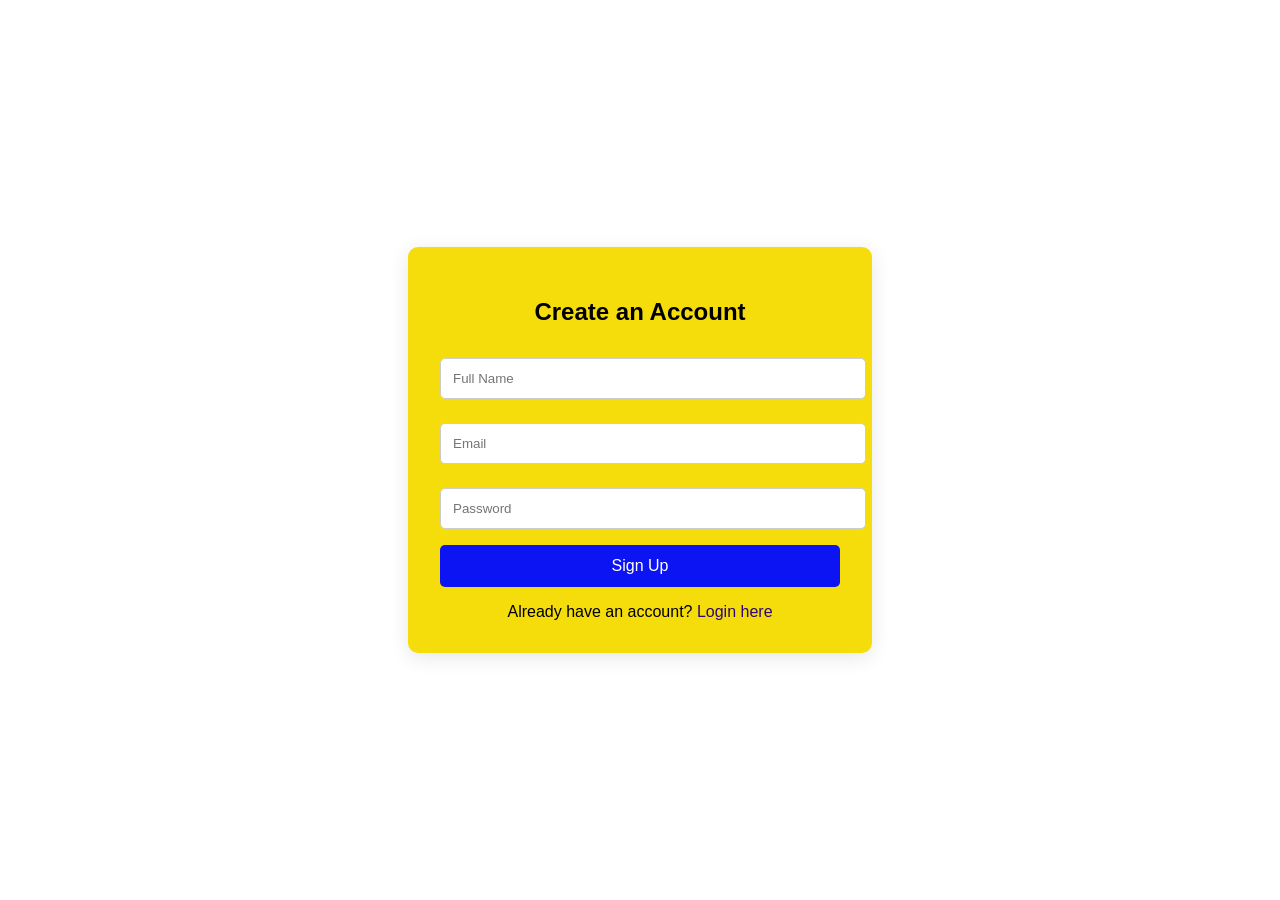
<file: index.html>
<!DOCTYPE html>
<html lang="en">
<head>
    <meta charset="UTF-8">
    <meta name="viewport" content="width=device-width, initial-scale=1.0">
    <link rel="stylesheet" href="style.css">
    <title>momopp</title>
</head>
    
<body>

  <div class="signup-container">
    <h2>Create an Account</h2>
    <form action="/signup" method="POST">
      <input type="text" name="fullname" placeholder="Full Name" required />
      <input type="email" name="email" placeholder="Email" required />
      <input type="password" name="password" placeholder="Password" required />
      <button type="submit">Sign Up</button>
    </form>
    <div class="login-link">
      Already have an account? <a href="/login">Login here</a>
    </div>
    </div>
    


</body>
</html>
</file>
<file: style.css>
body {
    font-family: Arial, sans-serif;
    display: flex;
    align-items: center;
    justify-content: center;
    height: 100vh;
    margin: 0;
  }

  .signup-container {
    background: rgb(245, 221, 12);
    padding: 2rem;
    border-radius: 10px;
    box-shadow: 0 4px 20px rgba(0,0,0,0.1);
    width: 100%;
    max-width: 400px;
  }

  h2 {
    text-align: center;
    margin-bottom: 1.5rem;
  }

  input[type="text"],
  input[type="email"],
  input[type="password"] {
    width: 100%;
    padding: 0.75rem;
    margin: 0.5rem 0 1rem 0;
    border: 1px solid #ccc;
    border-radius: 5px;
  }

  button {
    width: 100%;
    padding: 0.75rem;
    background-color: rgb(12, 20, 243);
    border: none;
    color: white;
    font-size: 1rem;
    border-radius: 5px;
    cursor: pointer;
    transition: background-color 0.3s ease;
  }

  button:hover {
    background-color: #6a4fb3;
  }

  .login-link {
    text-align: center;
    margin-top: 1rem;
  }

  .login-link a {
    color: #2e0775;
    text-decoration: none;
  }

  .login-link a:hover {
    text-decoration: underline;
  }
</file>
